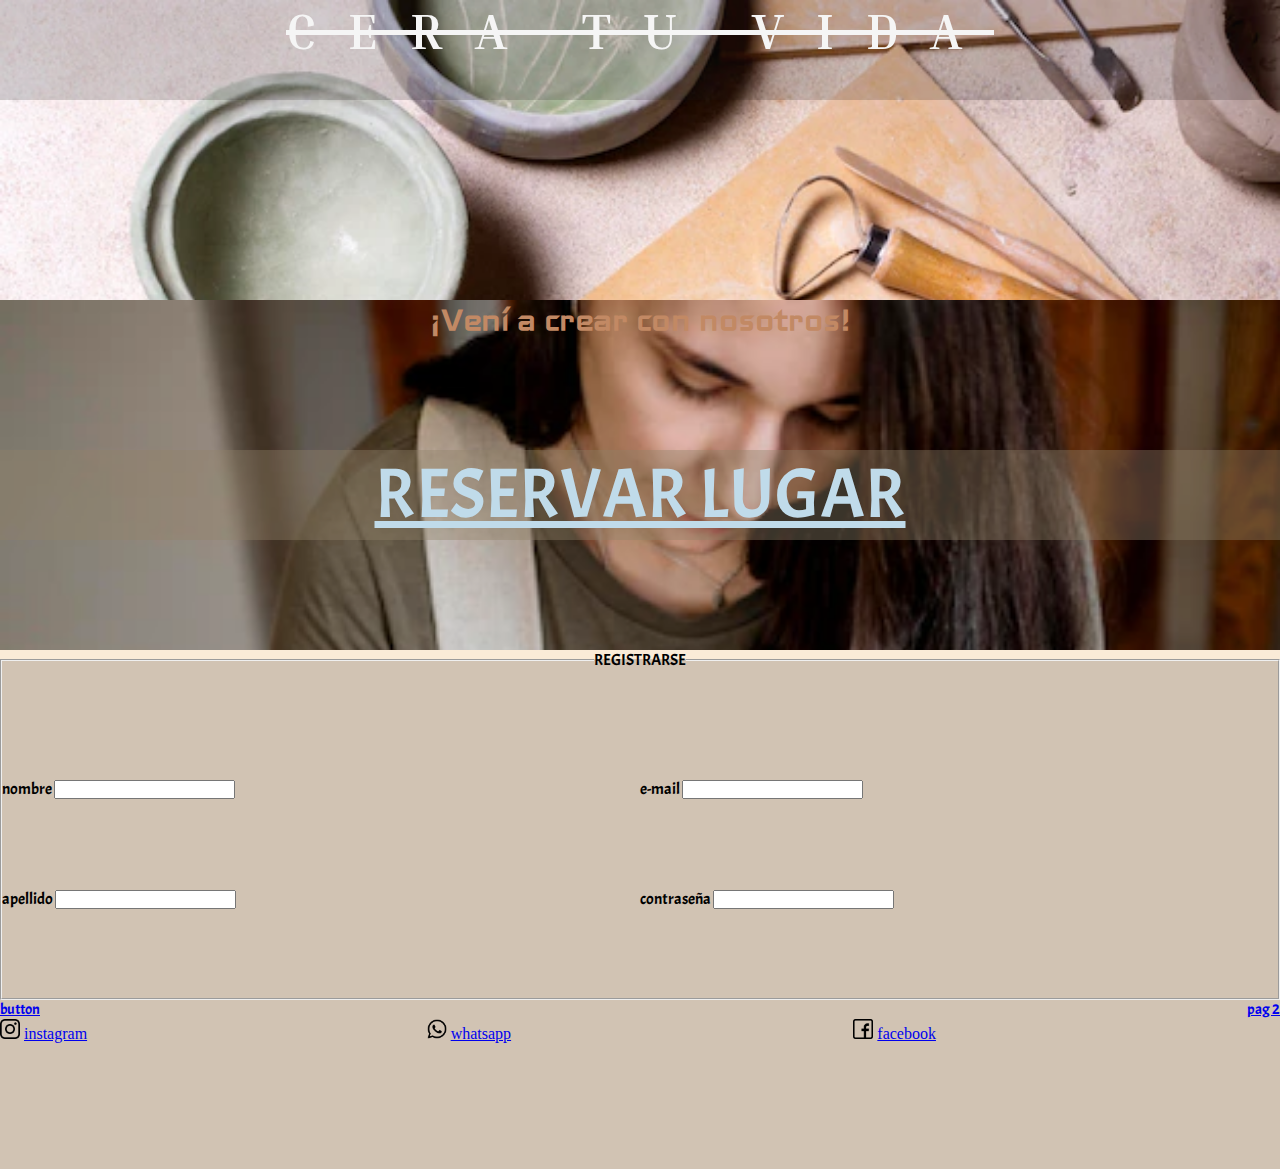
<file: index.html>
<!DOCTYPE html>
<html lang="en">

<head>
    <meta charset="UTF-8">
    <meta http-equiv="X-UA-Compatible" content="IE=edge">
    <meta name="viewport" content="width=device-width, initial-scale=1.0">
    <title>Ceramica</title>
    <!-- este espacio es para diferenciar los tipos de letras -->
    <link rel="preconnect" href="https://fonts.googleapis.com">
    <link rel="preconnect" href="https://fonts.gstatic.com" crossorigin>
    <link href="https://fonts.googleapis.com/css2?family=Acme&display=swap" rel="stylesheet">
    <link rel="preconnect" href="https://fonts.googleapis.com">
    <link rel="preconnect" href="https://fonts.gstatic.com" crossorigin>
    <link href="https://fonts.googleapis.com/css2?family=Inria+Serif:wght@700&display=swap" rel="stylesheet">
    <link rel="preconnect" href="https://fonts.googleapis.com">
    <link rel="preconnect" href="https://fonts.gstatic.com" crossorigin>
    <link href="https://fonts.googleapis.com/css2?family=Iceland&display=swap" rel="stylesheet">
    <!-- este también -->
    <link rel="stylesheet" href="./css/style.css">
</head>

<body class="body">
    <header class="header">
        <h1 class="h1">CERA TU VIDA</h1>
        <img class="img1" src="./assets/ceramica.uno.png" alt=" imagen de ceramica del header">
    </header>
    <main>
        <div class="primero">
        <h2 class="h2">¡Vení a crear con nosotros!</h2>
        <h3 class="h3">RESERVAR LUGAR</h3>
        <img class="img2" src="./assets/ceramica.dos.png" alt="mujer en ceramica">
        </div>
        <form action="">
            <fieldset>
                <legend class="legend">REGISTRARSE</legend>
                <div class="div1">
                    <label for="nombre">nombre</label>
                    <input type="text" name="" id="nombre">
                </div>
                <div class="div2">
                    <label for="e-mail">e-mail</label>
                    <input type="email" name="" id="e-mail">
                </div>
                <div class="div3">
                    <label for="apeliido">apellido</label>
                    <input type="text" name="apellido" id="apeliido">
                </div>
                <div class="div4">
                    <label for="contraseña">contraseña</label>
                    <input type="password" name="contraseña" id="contraseña">
                </div>
            </fieldset>
        </form>
        <section>
            <div class="diez">
                <a href="#top">button</a>
            </div>
            <div class="once">
                <a href="./pages/conocenos.html"> pag 2</a>
            </div>
        </section>
    </main>
        <footer class="footer">
            <div class="div5">
                <img class="img3" src="assets/instagram.png" alt="logo de instragram">
                <a href="https://www.instagram.com/" target="_blank">instagram</a>
            </div>
            <div class="div6">
                <img class="img4" src="assets/whatsapp.png" alt="logo de whatsapp">
                <a href="https://web.whatsapp.com/" target="_blank">whatsapp</a>
            </div>
            <div class="div7">
                <img class="img5" src="assets/facebook.png" alt="logo de facebook">
                <a href="https://www.facebook.com/" target="_blank"> facebook</a>
            </div>
        </footer>
    </body>

</body>

</html>
</file>
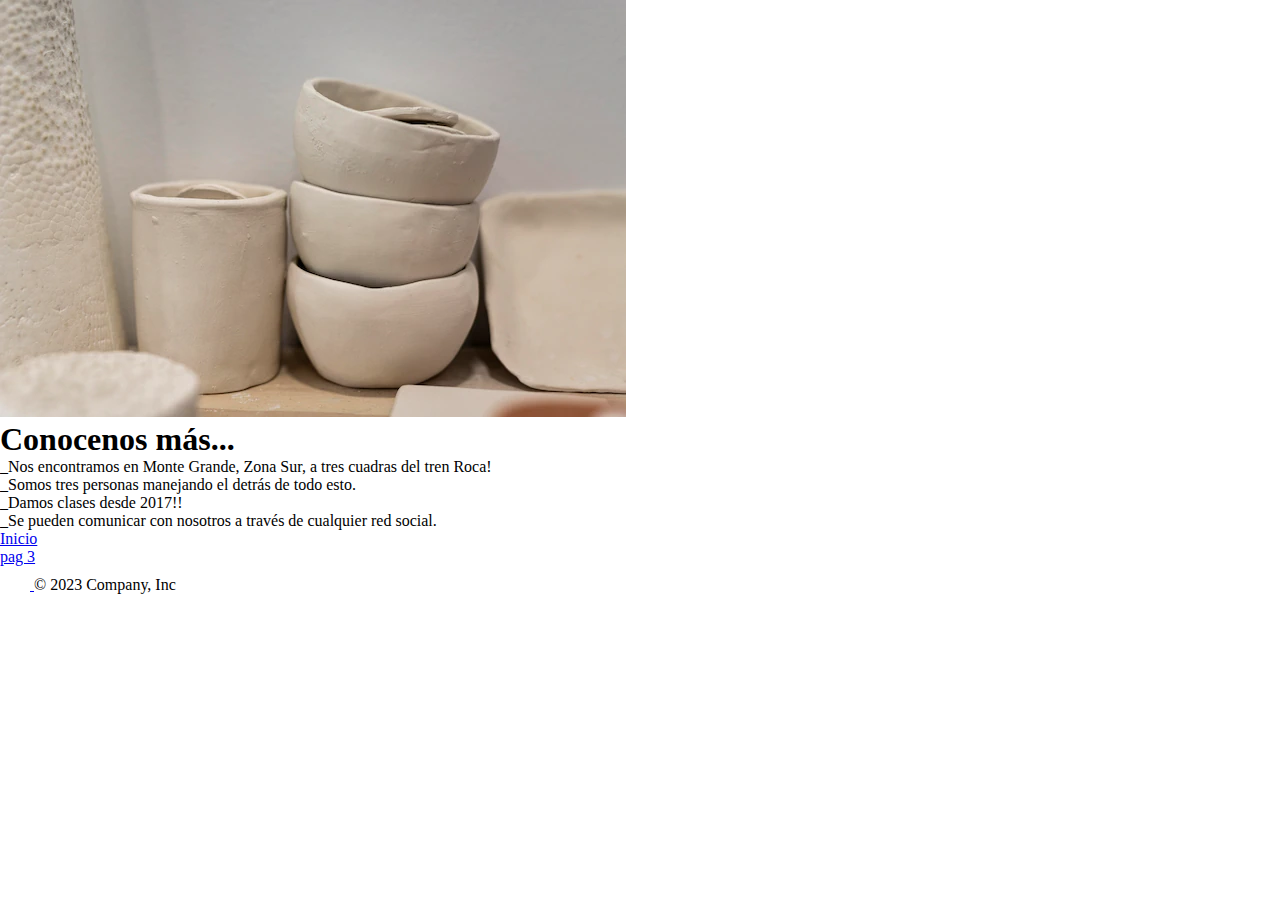
<file: pages/conocenos.html>
<!DOCTYPE html>
<html lang="en">
<head>
    <meta charset="UTF-8">
    <meta http-equiv="X-UA-Compatible" content="IE=edge">
    <meta name="viewport" content="width=device-width, initial-scale=1.0">
    <title>Conocenos</title>
    <link href="https://cdn.jsdelivr.net/npm/bootstrap@5.3.0/dist/css/bootstrap.min.css" rel="stylesheet" integrity="sha384-9ndCyUaIbzAi2FUVXJi0CjmCapSmO7SnpJef0486qhLnuZ2cdeRhO02iuK6FUUVM" crossorigin="anonymous">


    <link rel="stylesheet" href="../css/style.css">
</head>
<body>
    <header>
        <div class="card text-bg-dark">
            <img src="../assets/conocenos.png" class="card-img" alt="...">
            <div class="card-img-overlay">
            <h1 class="text-center fs-1 card-title">Conocenos más...</h5>
            </div>
        </div>
    <main class="bg-body-tertiary">
        <div class="p-3 mb-2 fs-2">
            <p>
                _Nos encontramos en Monte Grande, Zona Sur, a tres cuadras del tren Roca!
            </p>
            <p>
                _Somos tres personas manejando el detrás de todo esto.
            </p>
            <p>
                _Damos clases desde 2017!!
            </p>
            <p>
                _Se pueden comunicar con nosotros a través de cualquier red social.
            </p>
        </div>
        <div class="bg-body-tertiary">
            <div class="inicio">
                <a href="../index.html">Inicio</a>
            </div>
            <div class="pagina-3">
                <a href="../pages/servicios.html">pag 3</a>
            </div>
        </div>
    </main>
        <footer class="bg-body-tertiary d-flex flex-wrap justify-content-between align-items-center py-3 my-4 border-top">
            <div class="col-md-4 d-flex align-items-center">
            <a href="/" class="mb-3 me-2 mb-md-0 text-body-secondary text-decoration-none lh-1">
                <svg class="bi" width="30" height="24"><use xlink:href="#bootstrap"></use></svg>
            </a>
            <span class="mb-3 mb-md-0 text-body-secondary">© 2023 Company, Inc</span>
            </div>
            
            <ul class="nav col-md-4 justify-content-end list-unstyled d-flex">
            <li class="ms-3"><a class="text-body-secondary" href="#"><svg class="bi" width="24" height="24"><use xlink:href="#twitter"></use></svg></a></li>
            <li class="ms-3"><a class="text-body-secondary" href="#"><svg class="bi" width="24" height="24"><use xlink:href="#instagram"></use></svg></a></li>
            <li class="ms-3"><a class="text-body-secondary" href="#"><svg class="bi" width="24" height="24"><use xlink:href="#facebook"></use></svg></a></li>
            </ul>
        </footer>


    <script src="https://cdn.jsdelivr.net/npm/@popperjs/core@2.11.8/dist/umd/popper.min.js"
    integrity="sha384-I7E8VVD/ismYTF4hNIPjVp/Zjvgyol6VFvRkX/vR+Vc4jQkC+hVqc2pM8ODewa9r"
    crossorigin="anonymous"></script>
<script src="https://cdn.jsdelivr.net/npm/bootstrap@5.3.0/dist/js/bootstrap.min.js"
    integrity="sha384-fbbOQedDUMZZ5KreZpsbe1LCZPVmfTnH7ois6mU1QK+m14rQ1l2bGBq41eYeM/fS"
    crossorigin="anonymous"></script>
</body>
</html>
</file>
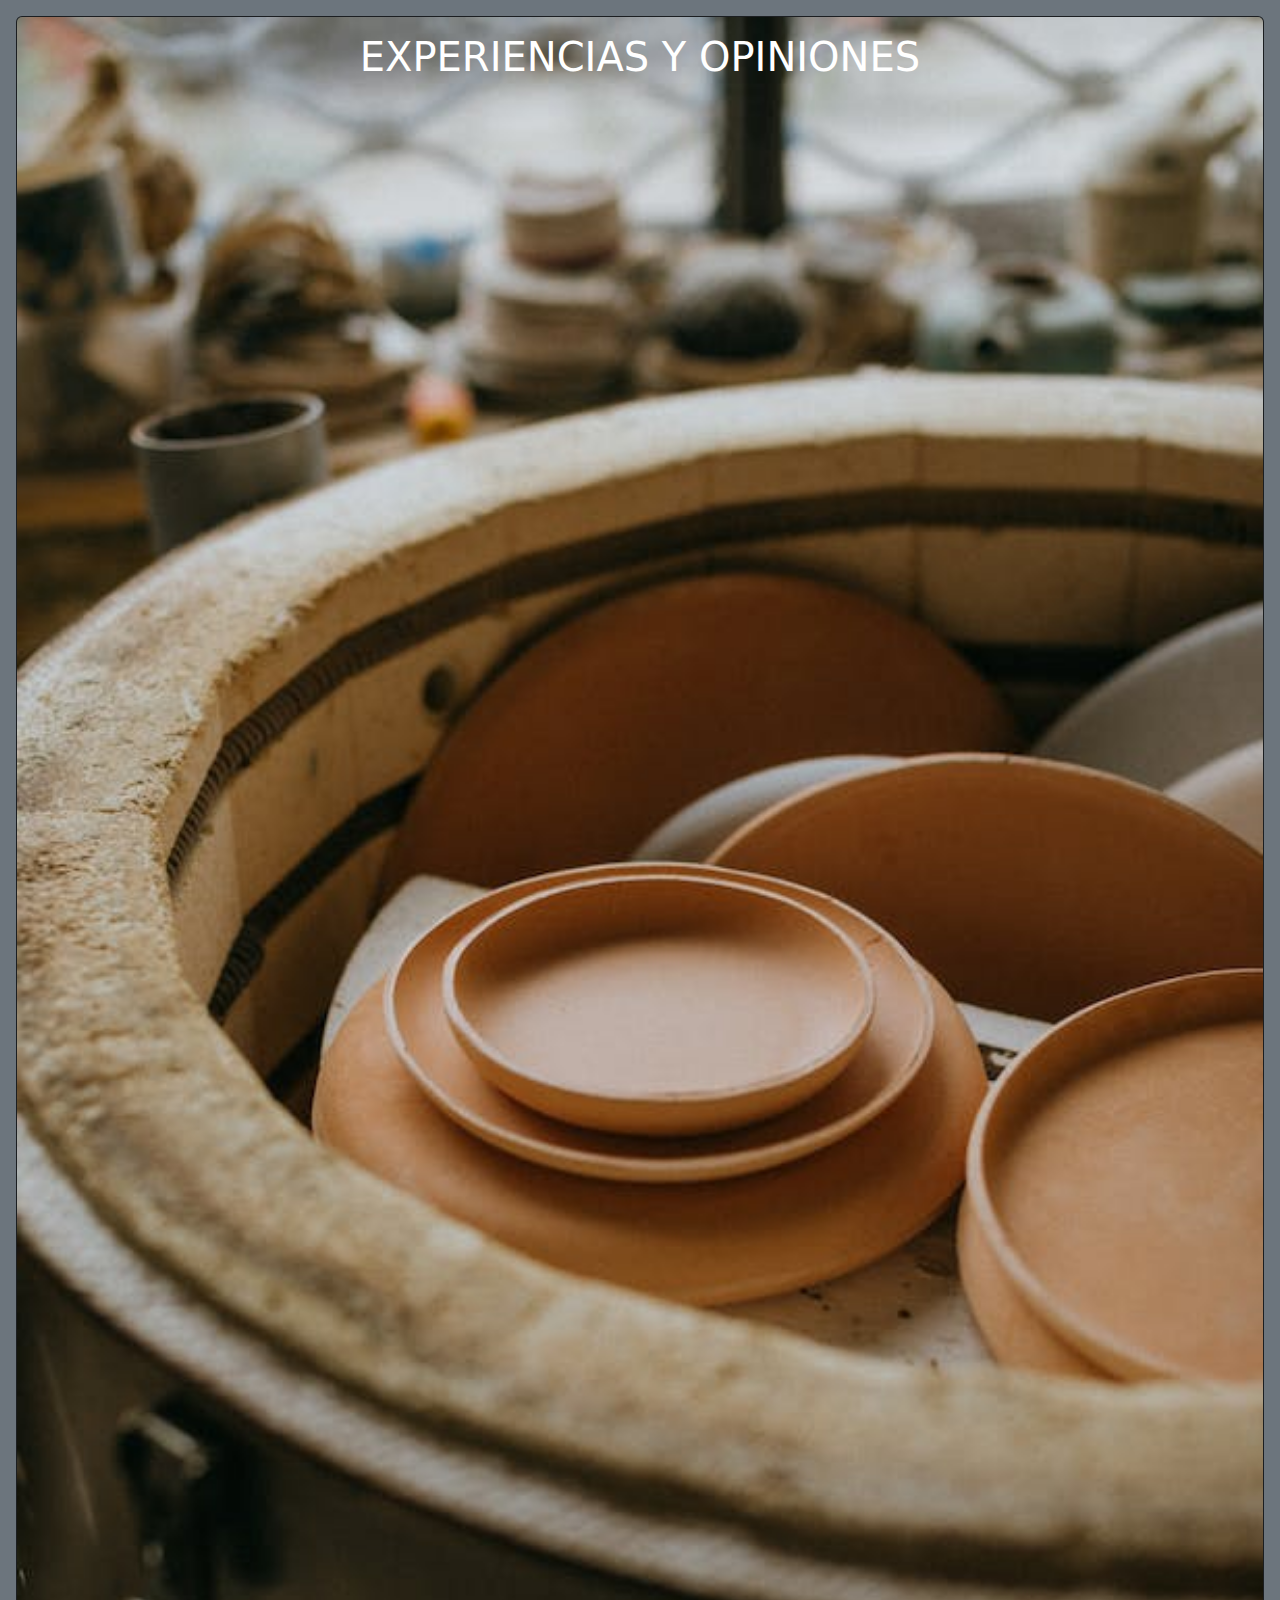
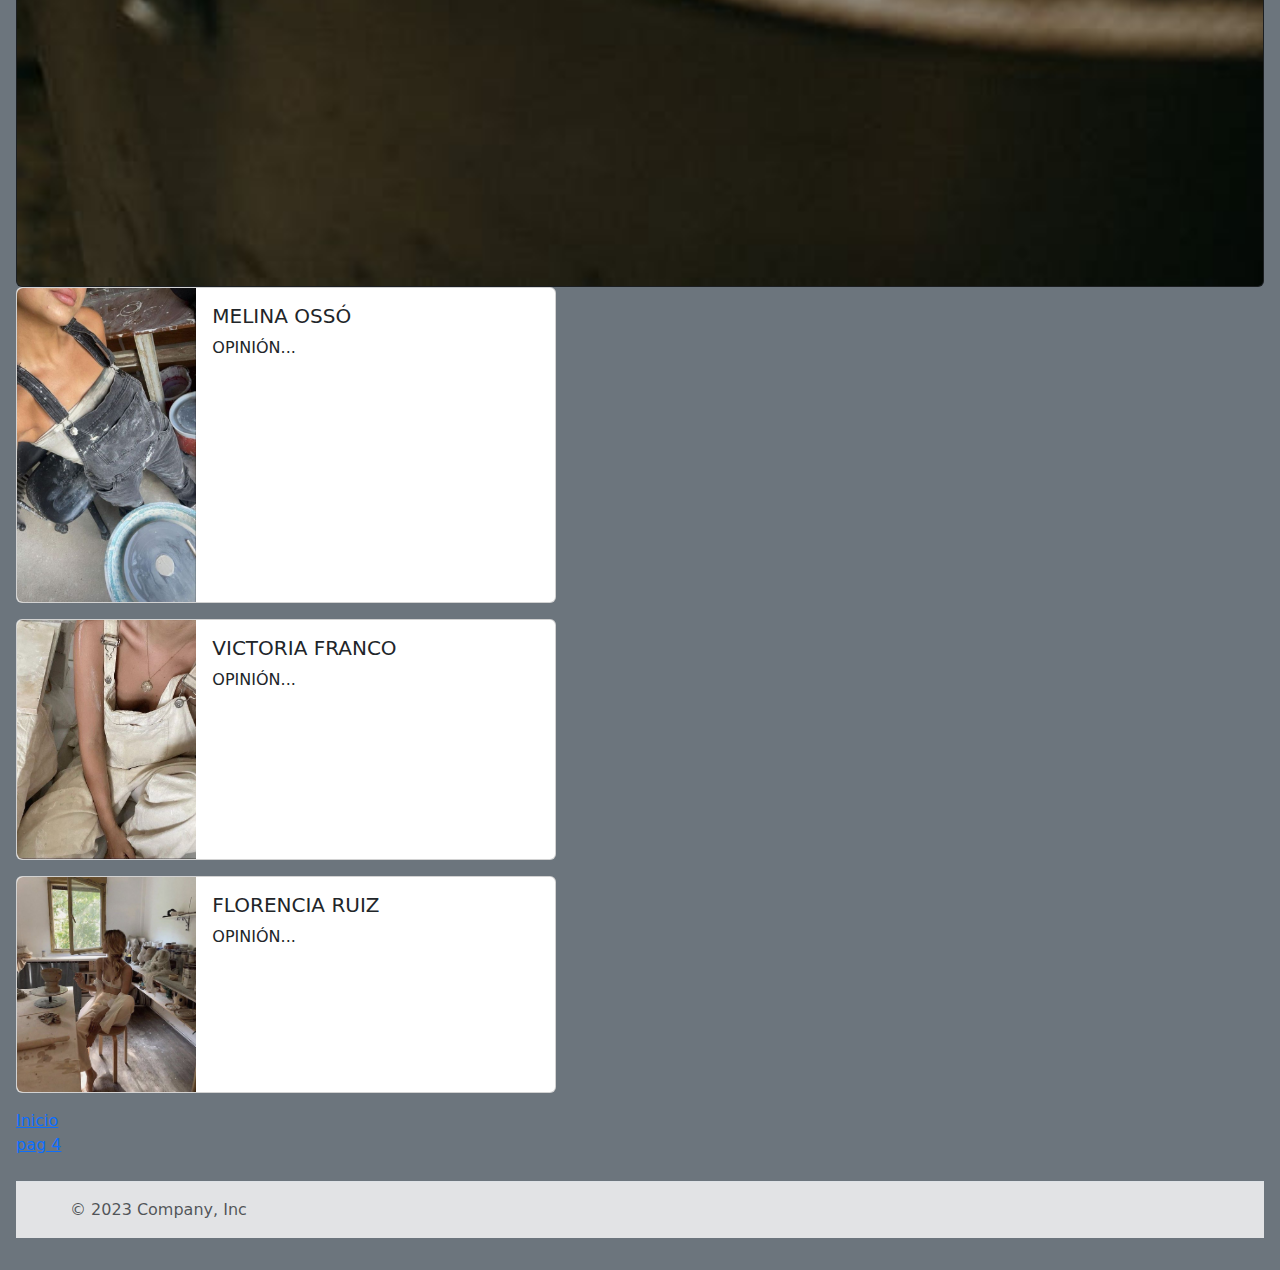
<file: pages/experiencias_y_opiniones.html>
<!DOCTYPE html>
<html lang="en">

<head>
    <meta charset="UTF-8">
    <meta http-equiv="X-UA-Compatible" content="IE=edge">
    <meta name="viewport" content="width=device-width, initial-scale=1.0">
    <title>Experiencias y Opiniones</title>
    <link href="https://cdn.jsdelivr.net/npm/bootstrap@5.3.0/dist/css/bootstrap.min.css" rel="stylesheet">

    <link rel="stylesheet" href="../css/style.css">
</head>

<body class="p-3 mb-2 bg-secondary text-white">
    <header>
        <div class="card text-bg-dark">
            <img src="../assets/experienciasyopiniones.png" class="card-img" ...>
            <div class="card-img-overlay">
                <h5 class="card-title text-center fs-1">EXPERIENCIAS Y OPINIONES</h5>
            </div>
        </div>
    </header>
    <main>
        <div class="card mb-3" style="max-width: 540px;">
            <div class="row g-0">
                <div class="col-md-4">
                    <img src="../assets/esperiencias1.png" class="img-fluid rounded-start" alt="...">
                </div>
                <div class="col-md-8">
                    <div class="card-body">
                        <h5 class="card-title">MELINA OSSÓ</h5>
                        <p class="card-text">OPINIÓN...</p>
                    </div>
                </div>
            </div>
        </div>
        <div class="card mb-3" style="max-width: 540px;">
            <div class="row g-0">
                <div class="col-md-4">
                    <img src="../assets/exp.jpg" class="img-fluid rounded-start" alt="...">
                </div>
                <div class="col-md-8">
                    <div class="card-body">
                        <h5 class="card-title">VICTORIA FRANCO</h5>
                        <p class="card-text">OPINIÓN...</p>
                    </div>
                </div>
            </div>
        </div>
        <div class="card mb-3" style="max-width: 540px;">
            <div class="row g-0">
                <div class="col-md-4">
                    <img src="../assets/experiencias3.jpg" class="img-fluid rounded-start" alt="...">
                </div>
                <div class="col-md-8">
                    <div class="card-body">
                        <h5 class="card-title">FLORENCIA RUIZ</h5>
                        <p class="card-text">OPINIÓN...</p>
                    </div>
                </div>
            </div>
        </div>
        <div>
            <a href="../index.html">Inicio</a>
        </div>
        <div class="pagcuatro">
            <a href="./productos.html">pag 4</a>
        </div>
    </main>
    <footer class="p-3 mb-2 bg-secondary-subtle text-emphasis-secondary d-flex flex-wrap justify-content-between align-items-center py-3 my-4 border-top">
        <div class="col-md-4 d-flex align-items-center">
        <a href="/" class="mb-3 me-2 mb-md-0 text-body-secondary text-decoration-none lh-1">
            <svg class="bi" width="30" height="24"><use xlink:href="#bootstrap"></use></svg>
        </a>
        <span class="mb-3 mb-md-0 text-body-secondary">© 2023 Company, Inc</span>
        </div>
        
        <ul class="nav col-md-4 justify-content-end list-unstyled d-flex">
        <li class="ms-3"><a class="text-body-secondary" href="#"><svg class="bi" width="24" height="24"><use xlink:href="#twitter"></use></svg></a></li>
        <li class="ms-3"><a class="text-body-secondary" href="#"><svg class="bi" width="24" height="24"><use xlink:href="#instagram"></use></svg></a></li>
        <li class="ms-3"><a class="text-body-secondary" href="#"><svg class="bi" width="24" height="24"><use xlink:href="#facebook"></use></svg></a></li>
        </ul>
    </footer>


    <script src="https://cdn.jsdelivr.net/npm/@popperjs/core@2.11.8/dist/umd/popper.min.js"
        integrity="sha384-I7E8VVD/ismYTF4hNIPjVp/Zjvgyol6VFvRkX/vR+Vc4jQkC+hVqc2pM8ODewa9r"
        crossorigin="anonymous"></script>
    <script src="https://cdn.jsdelivr.net/npm/bootstrap@5.3.0/dist/js/bootstrap.min.js"
        integrity="sha384-fbbOQedDUMZZ5KreZpsbe1LCZPVmfTnH7ois6mU1QK+m14rQ1l2bGBq41eYeM/fS"
        crossorigin="anonymous"></script>
</body>

</html>
</file>
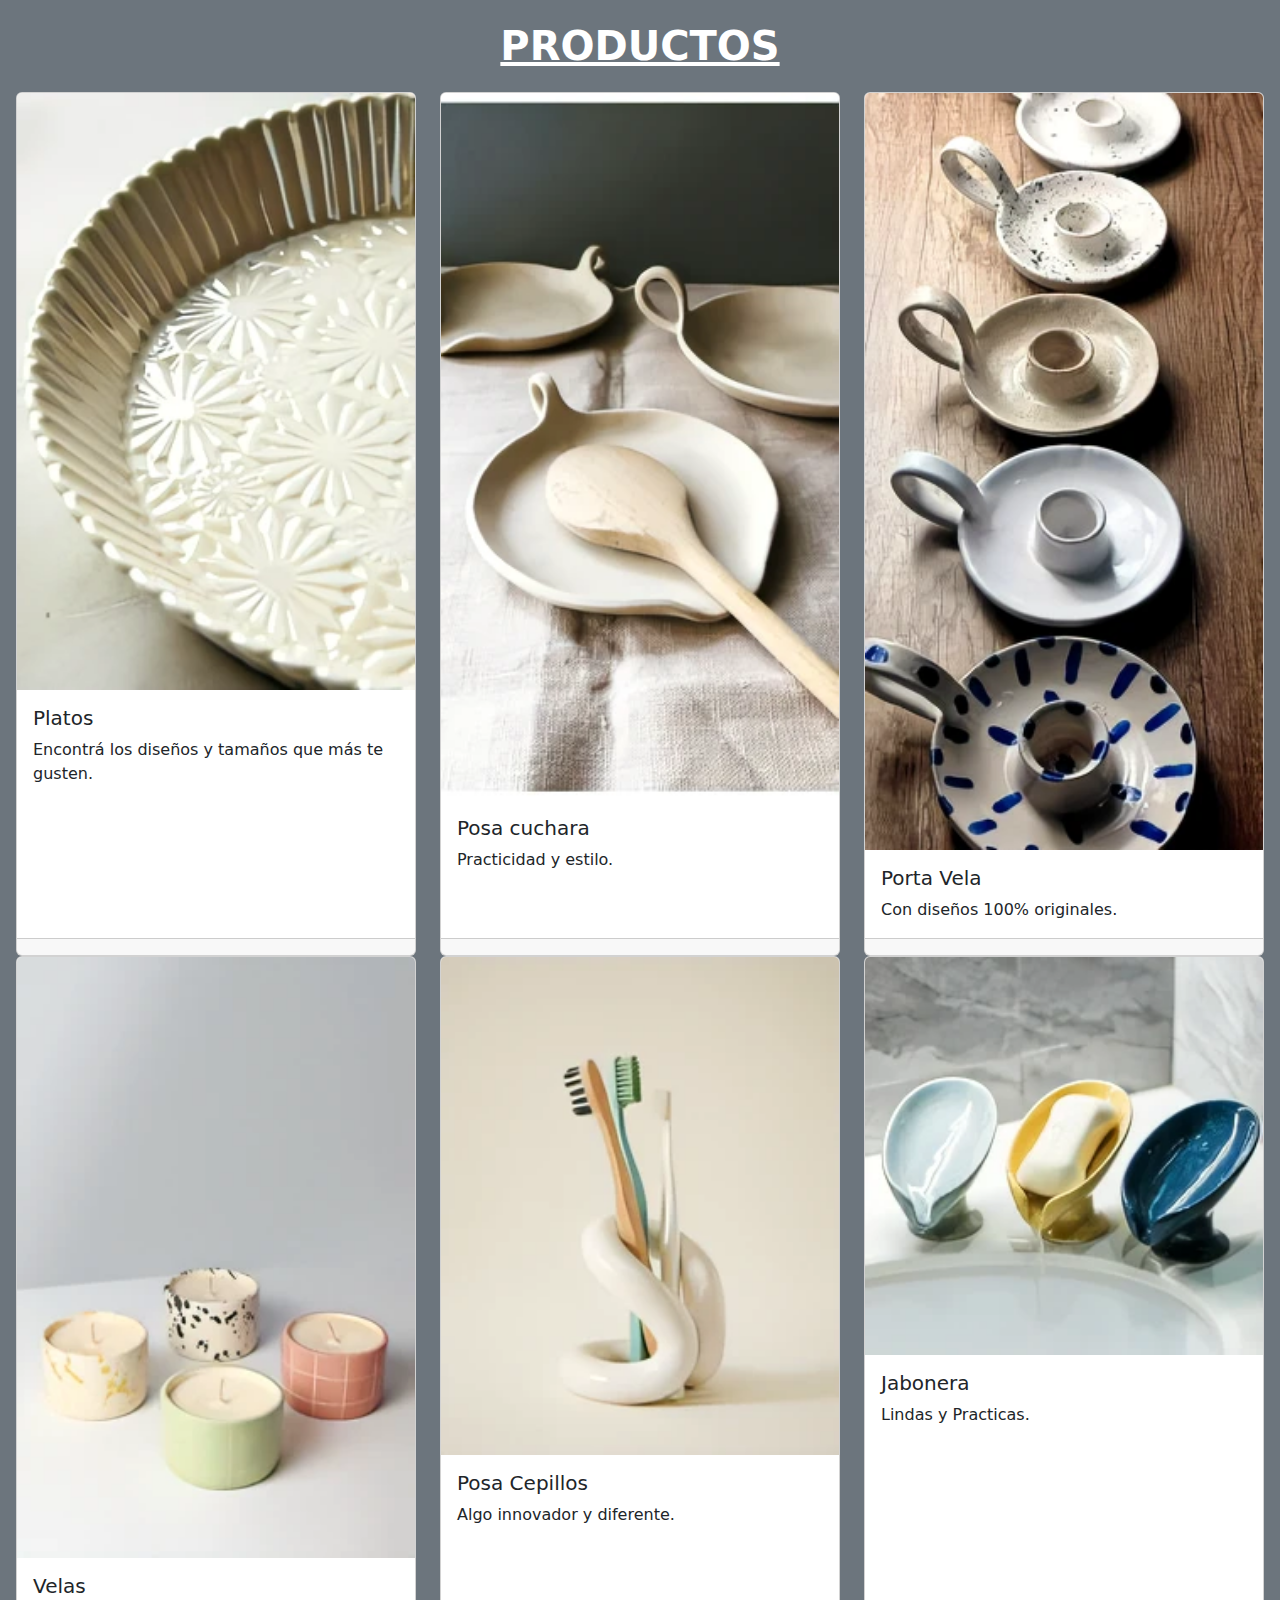
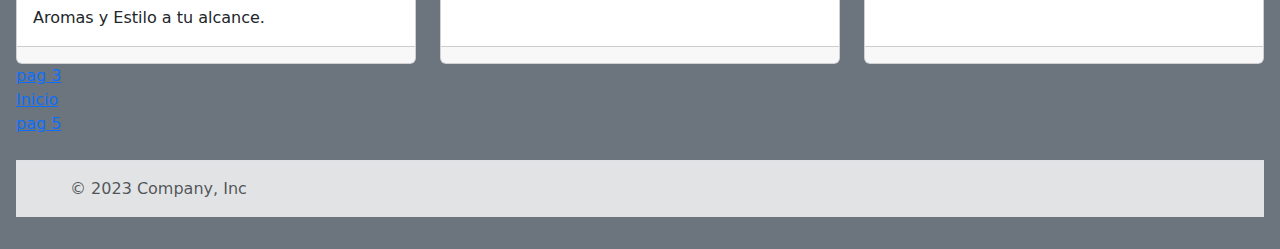
<file: pages/productos.html>
<!DOCTYPE html>
<html lang="en">

<head class="p-3 mb-2 bg-secondary text-white">
    <meta charset="UTF-8">
    <meta http-equiv="X-UA-Compatible" content="IE=edge">
    <meta name="viewport" content="width=device-width, initial-scale=1.0">
    <title>Productos</title>
    <link href="https://cdn.jsdelivr.net/npm/bootstrap@5.3.0/dist/css/bootstrap.min.css" rel="stylesheet">

    <link rel="stylesheet" href="../css/style.css">
</head>

<body class="p-3 mb-2 bg-secondary text-white">
    <header class=" text-center text-uppercase fw-bold text-decoration-underline bg">
        <p class="fs-1">Productos</p>
    </header>
    <main>
    <div class="row row-cols-1 row-cols-md-3 g-4">
        <div class="col">
            <div class="card h-100">
                <img src="../assets/prudctos11.png" class="card-img-top" alt="...">
                <div class="card-body">
                    <h5 class="card-title">Platos</h5>
                    <p class="card-text">Encontrá los diseños y tamaños que más te gusten.</p>
                </div>
                <div class="card-footer">
                </div>
            </div>
        </div>
        <div class="col">
            <div class="card h-100">
                <img src="../assets/productos2.png" class="card-img-top" alt="...">
                <div class="card-body">
                    <h5 class="card-title">Posa cuchara</h5>
                    <p class="card-text">Practicidad y estilo.
                    </p>
                </div>
                <div class="card-footer">
                </div>
            </div>
        </div>
        <div class="col">
            <div class="card h-100">
                <img src="../assets/productos3.png" class="card-img-top" alt="...">
                <div class="card-body">
                    <h5 class="card-title">Porta Vela</h5>
                    <p class="card-text">Con diseños 100% originales.</p>
                </div>
                <div class="card-footer">
                </div>
            </div>
        </div>
    </div>
    <div class="row row-cols-1 row-cols-md-3 g-4">
        <div class="col">
            <div class="card h-100">
                <img src="../assets/productos4.png" class="card-img-top" alt="...">
                <div class="card-body">
                    <h5 class="card-title">Velas</h5>
                    <p class="card-text">Aromas y Estilo a tu alcance.</p>
                </div>
                <div class="card-footer">
                </div>
            </div>
        </div>
        <div class="col">
            <div class="card h-100">
                <img src="../assets/productos5.png" class="card-img-top" alt="...">
                <div class="card-body">
                    <h5 class="card-title">Posa Cepillos</h5>
                    <p class="card-text">Algo innovador y diferente.
                    </p>
                </div>
                <div class="card-footer">
                </div>
            </div>
        </div>
        <div class="col">
            <div class="card h-100">
                <img src="../assets/productos6.png" class="card-img-top" alt="...">
                <div class="card-body">
                    <h5 class="card-title">Jabonera</h5>
                    <p class="card-text">Lindas y Practicas.</p>
                </div>
                <div class="card-footer">
                </div>
            </div>
        </div>
    </div>
    <div class="paginaTres">
        <a href="./servicios.html">pag 3</a>
    </div>
    <div class="paginaInicio">
        <a href="../index.html">Inicio</a>
        <div class="paginaCinco">
            <a href="./experiencias_y_opiniones.html">pag 5</a>
        </div>
</main>
    <footer class="p-3 mb-2 bg-secondary-subtle text-emphasis-secondary d-flex flex-wrap justify-content-between align-items-center py-3 my-4 border-top">
        <div class="col-md-4 d-flex align-items-center">
        <a href="/" class="mb-3 me-2 mb-md-0 text-body-secondary text-decoration-none lh-1">
            <svg class="bi" width="30" height="24"><use xlink:href="#bootstrap"></use></svg>
        </a>
        <span class="mb-3 mb-md-0 text-body-secondary">© 2023 Company, Inc</span>
        </div>
        
        <ul class="nav col-md-4 justify-content-end list-unstyled d-flex">
        <li class="ms-3"><a class="text-body-secondary" href="#"><svg class="bi" width="24" height="24"><use xlink:href="#twitter"></use></svg></a></li>
        <li class="ms-3"><a class="text-body-secondary" href="#"><svg class="bi" width="24" height="24"><use xlink:href="#instagram"></use></svg></a></li>
        <li class="ms-3"><a class="text-body-secondary" href="#"><svg class="bi" width="24" height="24"><use xlink:href="#facebook"></use></svg></a></li>
        </ul>
    </footer>


    <script src="https://cdn.jsdelivr.net/npm/@popperjs/core@2.11.8/dist/umd/popper.min.js"
    integrity="sha384-I7E8VVD/ismYTF4hNIPjVp/Zjvgyol6VFvRkX/vR+Vc4jQkC+hVqc2pM8ODewa9r"
    crossorigin="anonymous"></script>
<script src="https://cdn.jsdelivr.net/npm/bootstrap@5.3.0/dist/js/bootstrap.min.js"
    integrity="sha384-fbbOQedDUMZZ5KreZpsbe1LCZPVmfTnH7ois6mU1QK+m14rQ1l2bGBq41eYeM/fS"
    crossorigin="anonymous"></script>
</body>

</html>
</file>
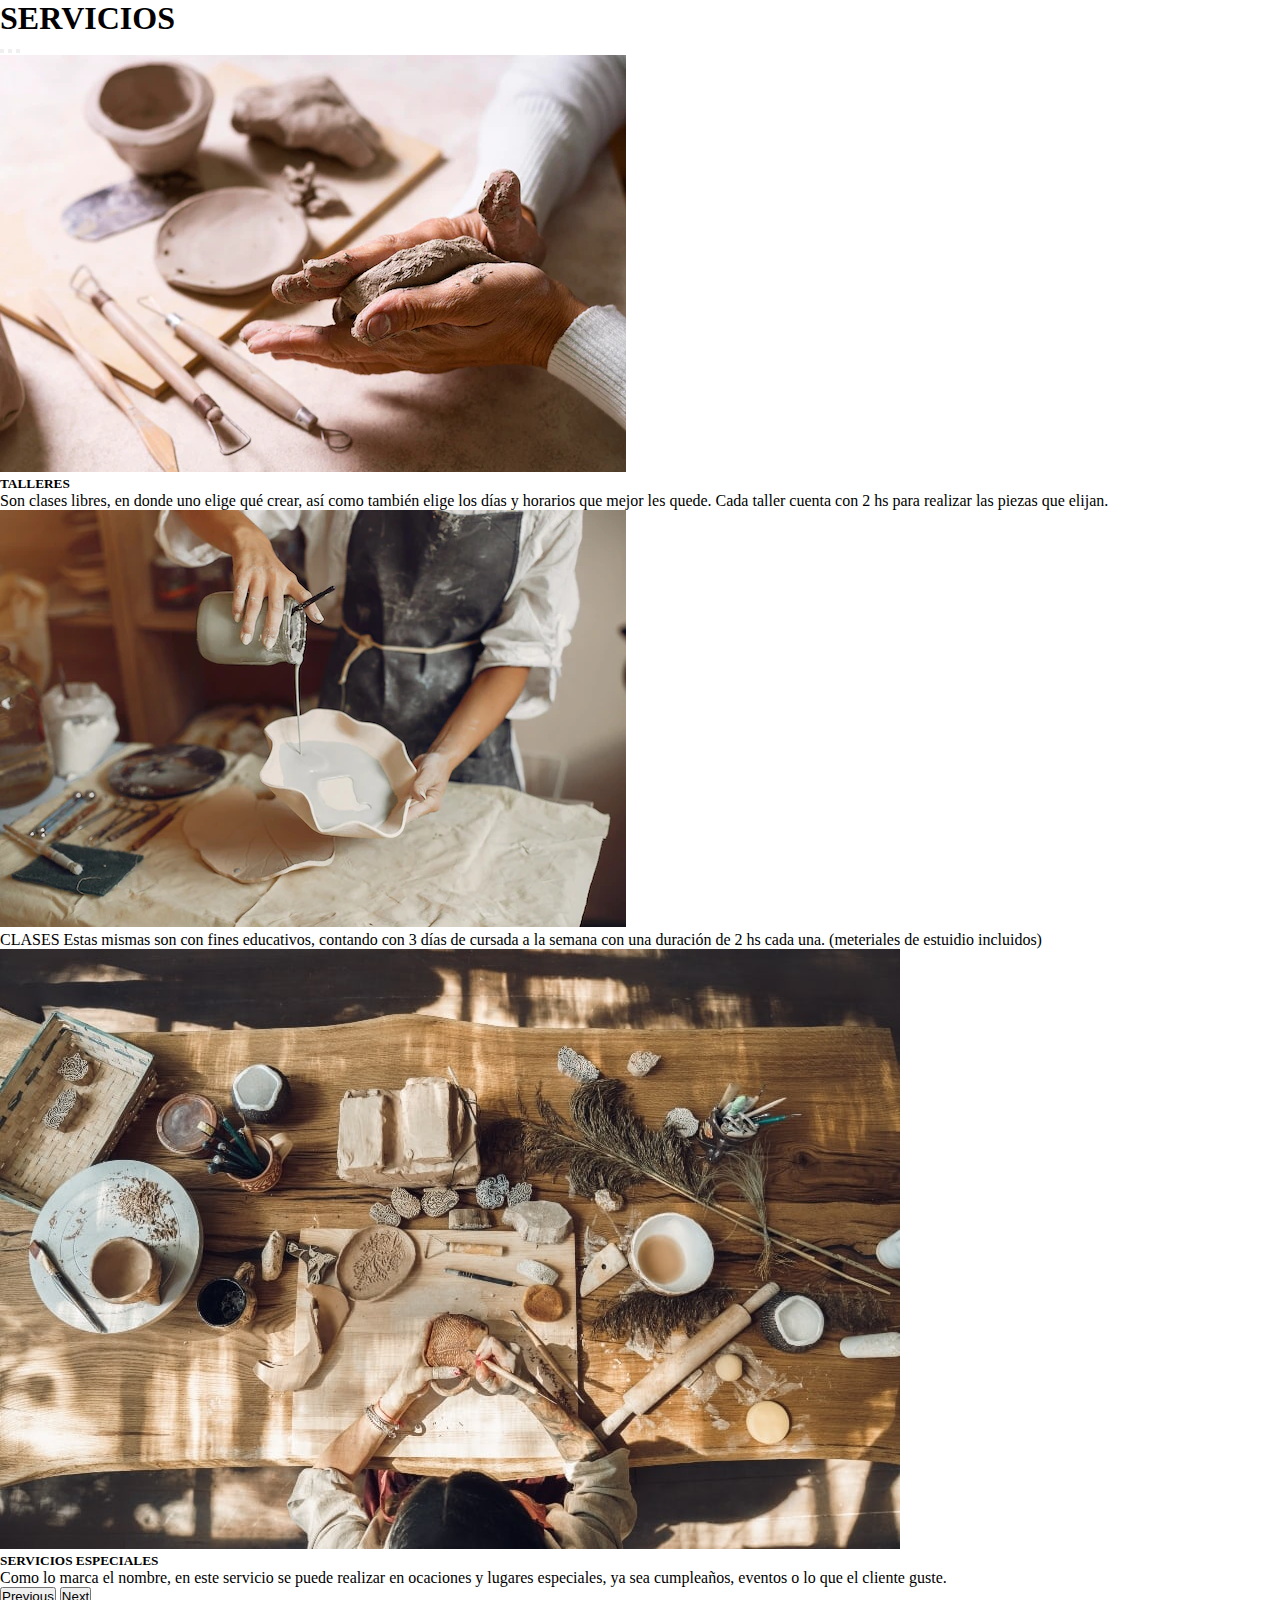
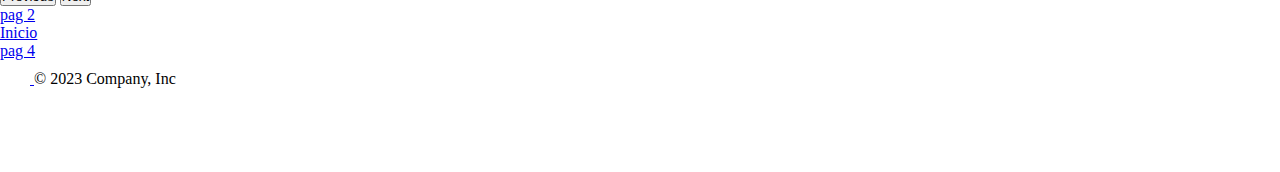
<file: pages/servicios.html>
<!doctype html>
<html lang="en">
  <head>
    <meta charset="utf-8">
    <meta name="viewport" content="width=device-width, initial-scale=1">
    <title>SERVICIOS</title>
    <link href="https://cdn.jsdelivr.net/npm/bootstrap@5.3.0/dist/css/bootstrap.min.css" rel="stylesheet" integrity="sha384-9ndCyUaIbzAi2FUVXJi0CjmCapSmO7SnpJef0486qhLnuZ2cdeRhO02iuK6FUUVM" crossorigin="anonymous">

    <link rel="stylesheet" href="../css/style.css">
  </head>

<body class="bg-secondary-subtle text-emphasis-secondary">
    <header class="text-center">
        <h1 class="p-3 mb-2 bg-secondary-subtle text-emphasis-secondary">
            SERVICIOS
        </h1>
    </header>
    <main>
    <div id="carouselExampleCaptions" class="carousel slide-None">
        <div class="carousel-indicators">
            <button type="button" data-bs-target="#carouselExampleCaptions" data-bs-slide-to="0" class="active"
                aria-current="true" aria-label="Slide 1"></button>
            <button type="button" data-bs-target="#carouselExampleCaptions" data-bs-slide-to="1"
                aria-label="Slide 2"></button>
            <button type="button" data-bs-target="#carouselExampleCaptions" data-bs-slide-to="2"
                aria-label="Slide 3"></button>
        </div>
        <div class="carousel-inner">
            <div class="carousel-item active">
                <img src="../assets/servicios1.webp" class="d-block w-100" alt="...">
                <div class="carousel-caption d-none d-md-block">
                    <h5>TALLERES</h5>
                    <p>Son clases libres, en donde uno elige qué crear, así como también elige los días y horarios que mejor les quede.
                        Cada taller cuenta con 2 hs para realizar las piezas que elijan.</p>
                </div>
            </div>
            <div class="carousel-item">
                <img src="../assets/servicios2.webp" class="d-block w-100" alt="...">
                <div class="carousel-caption d-none d-md-block">
                    <h5-None>CLASES</h5>
                    <p-None>Estas mismas son con fines educativos, contando con 3 días de cursada a la semana con una duración de 2 hs cada una. 
                        (meteriales de estuidio incluidos)</p>
                </div>
            </div>
            <div class="carousel-item">
                <img src="../assets/servicios3.jpg" class="d-block w-100" alt="...">
                <div class="carousel-caption d-none d-md-block">
                    <h5>SERVICIOS ESPECIALES</h5>
                    <p>Como lo marca el nombre, en este servicio se puede realizar en ocaciones y lugares especiales, ya sea cumpleaños, eventos o lo que el cliente guste.</p>
                </div>
            </div>
        </div>
        <button class="carousel-control-prev" type="button" data-bs-target="#carouselExampleCaptions"
            data-bs-slide="prev">
            <span class="carousel-control-prev-icon" aria-hidden="true"></span>
            <span class="visually-hidden">Previous</span>
        </button>
        <button class="carousel-control-next" type="button" data-bs-target="#carouselExampleCaptions"
            data-bs-slide="next">
            <span class="carousel-control-next-icon" aria-hidden="true"></span>
            <span class="visually-hidden">Next</span>
        </button>
    </div>
    <div class="pagina-dos">
        <a href="./conocenos.html">pag 2</a>
        </div>
        <div class="inicio">
        <a href="../index.html">Inicio</a>
        </div>
        <div class="pagina-cuatro">
        <a href="./productos.html">pag 4</a>
        </div>
    </div>
    </main>
    <footer class="p-3 mb-2 bg-secondary-subtle text-emphasis-secondary d-flex flex-wrap justify-content-between align-items-center py-3 my-4 border-top">
        <div class="col-md-4 d-flex align-items-center">
        <a href="/" class="mb-3 me-2 mb-md-0 text-body-secondary text-decoration-none lh-1">
            <svg class="bi" width="30" height="24"><use xlink:href="#bootstrap"></use></svg>
        </a>
        <span class="mb-3 mb-md-0 text-body-secondary">© 2023 Company, Inc</span>
        </div>
        
        <ul class="nav col-md-4 justify-content-end list-unstyled d-flex">
        <li class="ms-3"><a class="text-body-secondary" href="#"><svg class="bi" width="24" height="24"><use xlink:href="#twitter"></use></svg></a></li>
        <li class="ms-3"><a class="text-body-secondary" href="#"><svg class="bi" width="24" height="24"><use xlink:href="#instagram"></use></svg></a></li>
        <li class="ms-3"><a class="text-body-secondary" href="#"><svg class="bi" width="24" height="24"><use xlink:href="#facebook"></use></svg></a></li>
        </ul>
    </footer>



    <script src="https://cdn.jsdelivr.net/npm/@popperjs/core@2.11.8/dist/umd/popper.min.js"
        integrity="sha384-I7E8VVD/ismYTF4hNIPjVp/Zjvgyol6VFvRkX/vR+Vc4jQkC+hVqc2pM8ODewa9r"
        crossorigin="anonymous"></script>
    <script src="https://cdn.jsdelivr.net/npm/bootstrap@5.3.0/dist/js/bootstrap.min.js"
        integrity="sha384-fbbOQedDUMZZ5KreZpsbe1LCZPVmfTnH7ois6mU1QK+m14rQ1l2bGBq41eYeM/fS"
        crossorigin="anonymous"></script>
</body>

</html>
</file>
<file: css/style.css>
*{
margin: 0%;
padding: 0%;
box-sizing: border-box;}

/* font-family: 'Iceland', cursive; */
/* font-family: 'Inria Serif', serif; */
/* font-family: 'Acme', sans-serif; */
.body{
    background-color: antiquewhite;
}
.header{
    display:flex;
    flex-direction: column;
    object-fit:contain;
    background-color: #211D1D30; ;
}
.h1{
    text-align: center;
    color: whitesmoke;
    font-family: 'Inria Serif', serif; 
    width: 100%;
    background-color: #211D1D30;

}
.img1{
    background-size: cover;
    width:100%;
}
.h2{   
    text-align: center;
    color: #C28964;
    font-size: 20px;
    font-family: 'Iceland', cursive;
}
.h3{
    text-align: center;
    font-weight: 50;
    color: #C0DBEA;
    font-size: 12px;
    font-family: 'Acme', sans-serif;
    background-color: #91836A66;
}
.img2{
    border-radius: 50%;
height: 15rem;
}
fieldset{
    font-family: 'Acme', sans-serif;
    display: grid;
    width: 100%;
    grid-template-columns: repeat(1,1fr);
    grid-template-rows: repeat(5,1fr);
    grid-template-areas: 
    ".legend"
    ".div1"
    ".div2"
    ".div3"
    ".div4";
}
section{
    display:grid;
    width: 100%;
    grid-template-columns: repeat(2,1fr);
    grid-template-rows: repeat(1,1fr);
    grid-template-areas: 
    "diez once"
    ;
}
.diez {
    font-family: 'Acme', sans-serif;
    text-align: left;
}
.once {
    font-family: 'Acme', sans-serif;
    text-align: right;
}
.footer{
    display: flex;
    flex-direction: row;
    width: 100%;
    height:10px;
}
.img3{
    width:20px;
}
.img4{
    width: 20px;
}
.img5{
    width: 20px;
}

/* medias */
@media(min-width:768px){

    .img1{
        display: none;
    }
    .header{
        background-image: url(../assets/ceramica.uno.png);
        height: 300px;
        text-align: center;
        background-size: cover;
    }
    .h1{
        letter-spacing: 2rem;
        height: 100px;
        text-decoration: line-through;
        font-size:50px;
    }
    .primero{
        height: 350px;
    display: grid;
    grid-template-columns:(1fr);
    background-image: url(../assets/ceramica.dos.png);
    background-size: cover;
    }
    .img2{
        display: none;
    }
    .h2{
        font-weight: 600px;
        font-size: 40px;
    }
    .h3{
        text-decoration: underline;
        font-size:70px;
        height: 90px;
    }
    fieldset{
        background: #211D1D30;
        width: 100%;
        height: 350px;
        display: grid;
        grid-template-columns:repeat(4,1fr);
        grid-template-rows: repeat(3,1fr);
        grid-area:
        "legend legend legend legend"
        "div1   div1   div2   div2"
        "div3   div3   div4   div4"
        ;
    }
    .legend{
        grid-area: legend;
        text-align: center;
    }
    .div1{
        grid-column-start: 1;
        grid-column-end: 2;
        grid-row-start: 2;
    }
    .div2{
        grid-column-start: 3;
        grid-column-end: 4;
        grid-row-start: 2;
    }
    .div3{
        grid-column-start: 1;
        grid-column-end: 2;
        grid-row-start: 3;
    }
    .div4{
        grid-column-start: 3;
        grid-column-end: 4;
        grid-row-start: 3;
    }
    section{
        background: #211D1D30;
        font-size: 15px;
    }
    .footer{
        background-color: #211D1D30;
        height: 150px;
        width: 100%;
        display: grid;
        grid-template-columns: repeat(3,1fr);
        grid-template-rows: repeat(1fr);
        grid-template-areas: 
        "div5 div6 div7";
    }
    .div5{
        grid-column-start: 1;
        grid-row-start: 1;
    }
    .div6{
        grid-column-start: 2;
        grid-row-start: 1;
    }
    .div7{
        grid-column-start: 3;
        grid-row-start: 1;
    }
}
@media (min-width:1440px){
    .primero{
        height: 700px;
    }
    .img2{
        border-radius: 50%;
        height: fit-content;
    }
    .h2{
        font-size: 60px;
        background-color: #D9D9D966;
        height: 80px;
    }
    fieldset{
        width:100%;
        font-size: 30px;
        text-decoration: underline;
    }
    section{
        width: 100%;
    }
    .footer{
        height: 250px;
        width: 100%;
    }
    .img3{
        height:150px;
        width: 100px;
    }
    .img4{
        height: 150px;
        width: 100px;
    }
    .img5{
        height: 150px;
        width: 100px;
    }
}

/* ACA EMPIEZA LAS MEDIA QUERIES DE SERVICIOS */
@media (min-width:320){
    .footer1{
        display: flex;
        flex-direction: row;
        width: 100%;
        height:10px;
    }
    .img3{
        width:20px;
    }
    .img4{
        width: 20px;
    }
    .img5{
        width: 20px;
    }
}
</file>
